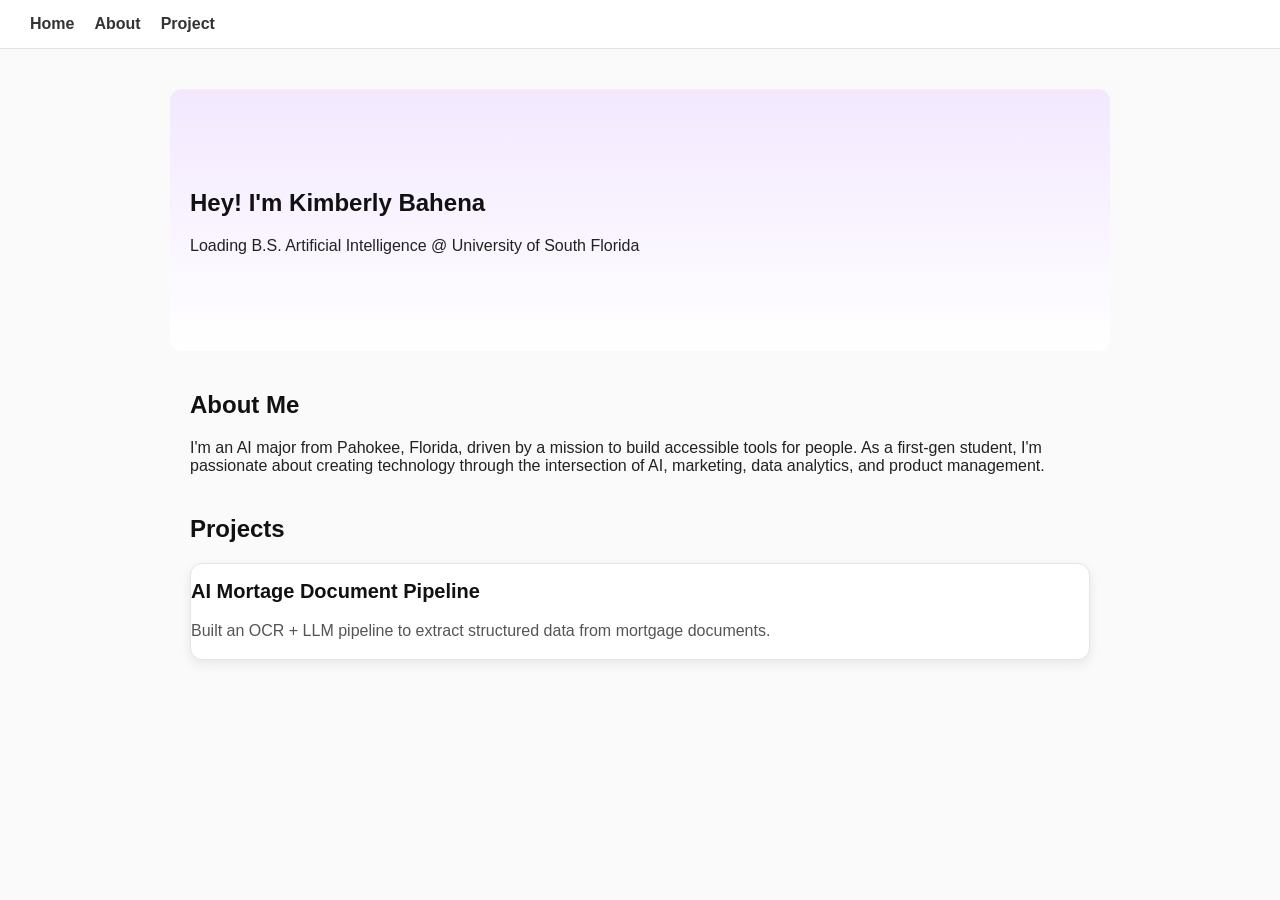
<file: index.html>
<!DOCTYPE html>
<html>
  <head>
    <meta charset="UTF-8">
    <title> Kimberly Bahena | Portfolio</title>
    <link rel="stylesheet" href="style.css">
  </head>
  <body>
    <!-- Nagivation -->
    <nav>
      <a href="#home">Home</a>
      <a href="#about">About</a>
      <a href="#projects">Project</a>
   </nav>
   
    <!-- HOME SECTION -->
    <section id="home" class="container">
     <h1>Hey! I'm Kimberly Bahena</h1>
     <p>Loading B.S. Artificial Intelligence @ University of South Florida</p>  
    </section>
    
    <!-- ABOUT SECTION -->
    <section id="about" class="container">
      <h1>About Me</h1>
      <p>
        I'm an AI major from Pahokee, Florida, driven by a mission to build accessible tools for people.
        As a first-gen student, I'm passionate about creating technology through the intersection of AI, marketing, data analytics, and product management.
      </p> 
    </section>

    <!-- ABOUT PROJECTS -->
    <section id="projects" class="container">
      <h1>Projects</h1>
      
      <div class="project-grid">

        <div class="project-card">
          <h2>AI Mortage Document Pipeline</h2>  
          <p>Built an OCR + LLM pipeline to extract structured data from mortgage documents. </p>
        </div>
        
      </div>
    </section>
  </body>
</html>
</file>
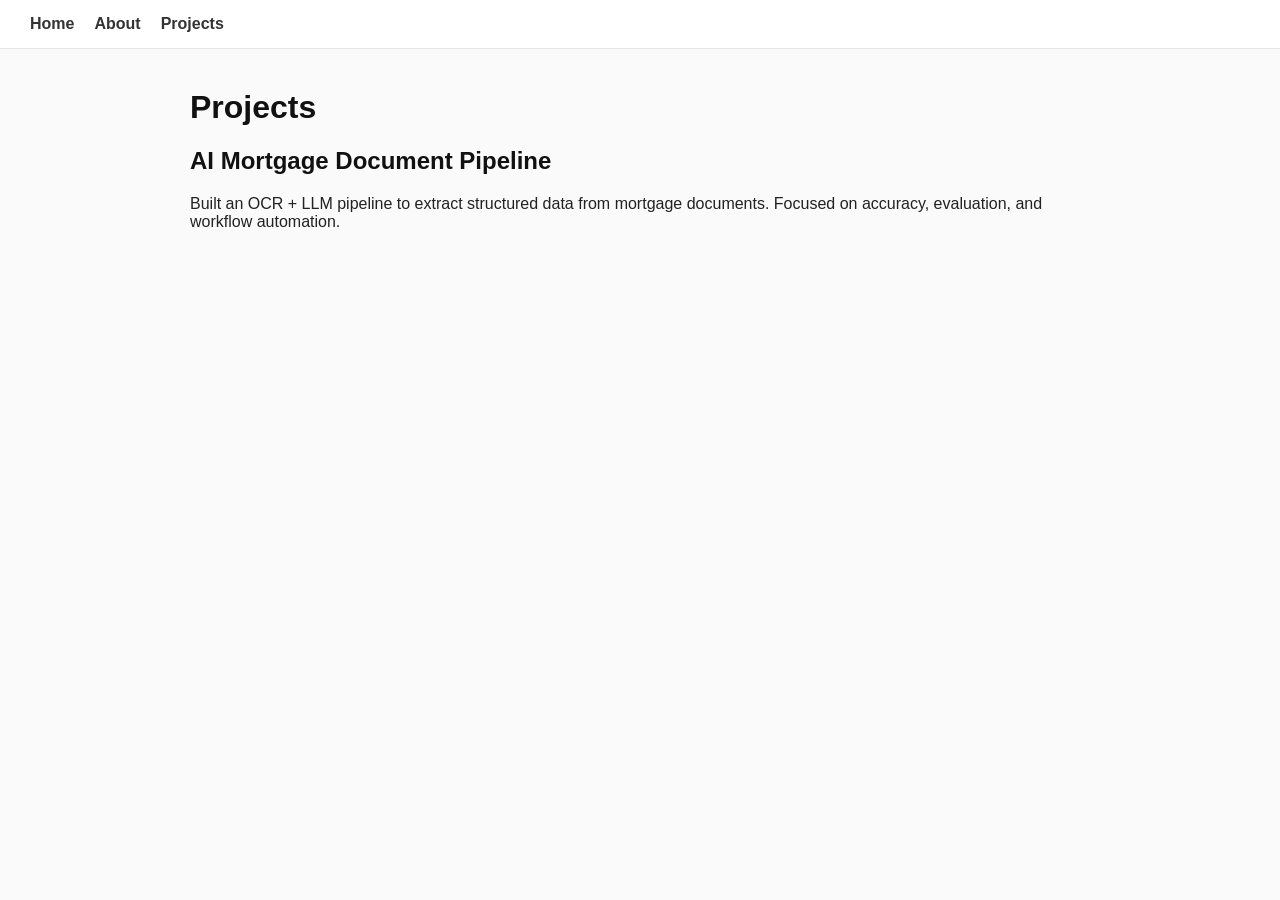
<file: project.html>
<!DOCTYPE html>
<html>
  <head>
    <title>Projects | Kimberly Bahena</title>
    <link rel="stylesheet" href="style.css">
  </head>

  <body>
    <nav>
      <a href="index.html">Home</a>
      <a href="about.html">About</a>
      <a href="projects.html">Projects</a>
    </nav>

    <div class="container">
      <h1>Projects</h1>
      <section>
        <h2>AI Mortgage Document Pipeline</h2>
        <p>Built an OCR + LLM pipeline to extract structured data from mortgage documents. Focused on accuracy, evaluation, and workflow automation.</p>
      </section>

    </div>
  </body>
</html>
</file>
<file: style.css>
/* Global resetyo */
html {
  scroll-behavior: smooth;
}

body {
  margin: 0;
  padding: 0;
  font-family: Arial, Helvetica, sans-serif;
  background: #fafafa;
  color: #222;
}

#home {
  background: linear-gradient(to bottom, #f3e8ff, #ffffff);
  padding: 80px 20px;
  border-radius: 12px;
}

nav {
  background: #ffffff;
  padding: 15px 30px;
  border-bottom: 1px solid #e5e5e5;
  display: flex;
  gap: 20px;
} 

nav a {
  text-decoration: none;
  color: #333;
  font-weight: 600;
}

nav {
  position: sticky;
  top: 0;
  z-index: 100;
}

nav a:hover {
  color: #0077ff;
} 

/* Page container */
.container {
  max-width: 900px;
  margin: 40px auto;
  padding: 0 20px;
} 

/* Grid Layout for projects */
.projects-grid {
  display: grid;
  grid-template-columns: repeat(auto-fit, minmax(280px, 1fr));
  gap: 20px;
  margin-top: 30px;
}

/* Individual project cards */
.project-card{
  background: #ffffff;
  border-radius: 12px;
  padding: px;
  box-shadow: 0 4px 12px rgba(0,0,0,0.08);
  border: 1px solid #e5e5e5;
}

/* Title inside each card */
.project-card h2 {
  margin-bottom: 10px;
  font-size: 20px;
}

/* Description inside each card */
.project-card p {
  color: #555;
  line-height: 1.5;
}

/* Headings */
h1, h2 {
  color: #111;
} 

/* Sections */
section {
margin-bottom: 40px;
}
</file>
